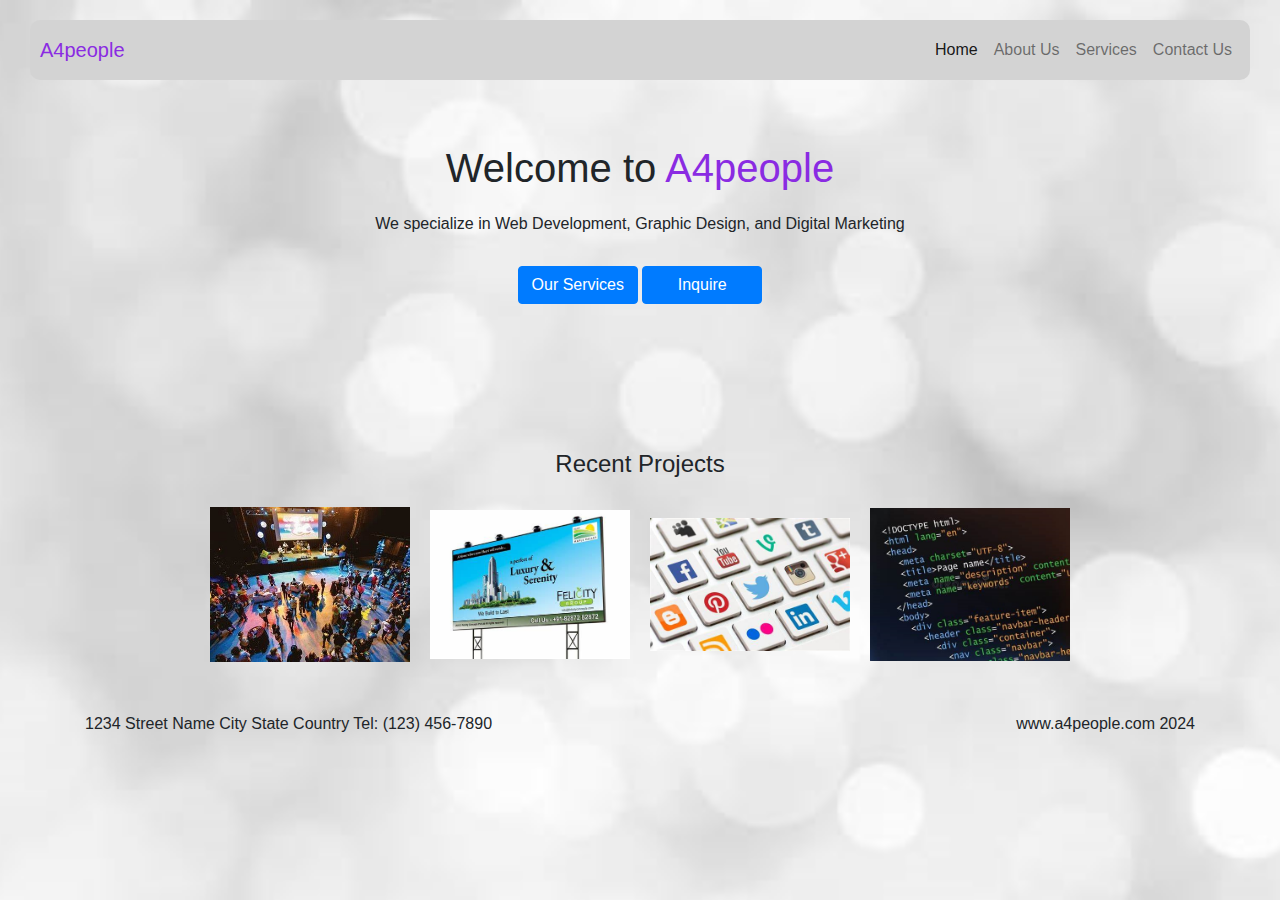
<file: index.html>
<!DOCTYPE html>
<html lang="en">

<head>
    <meta charset="UTF-8">
    <meta name="viewport" content="width=device-width, initial-scale=1.0">
    <title>A4people</title>
    <link href="https://maxcdn.bootstrapcdn.com/bootstrap/4.5.2/css/bootstrap.min.css" rel="stylesheet">
    <link href="styles.css" rel="stylesheet">
</head>

<body>
    <nav class="navbar navbar-expand-lg navbar-light custom-navbar">
        <div class="navbar-brand logo-color">A4people</div>
        <button class="navbar-toggler" type="button" data-toggle="collapse" data-target="#navbarNav"
            aria-controls="navbarNav" aria-expanded="false" aria-label="Toggle navigation">
            <span class="navbar-toggler-icon"></span>
        </button>
        <div class="collapse navbar-collapse justify-content-end" id="navbarNav">
            <ul class="navbar-nav ml-auto">
                <li class="nav-item active">
                    <a class="nav-link" href="index.html">Home</a>
                </li>
                <li class="nav-item">
                    <a class="nav-link" href="about-us.html">About Us</a>
                </li>
                <li class="nav-item">
                    <a class="nav-link" href="services.html">Services</a>
                </li>
                <li class="nav-item">
                    <a class="nav-link" href="contact-us.html">Contact Us</a>
                </li>
            </ul>
        </div>
    </nav>


    <div class="container">
        <div class="jumbotron">
            <h1>Welcome to <span class="logo-color">A4people</span></h1>
            <p>We specialize in Web Development, Graphic Design, and Digital Marketing</p>
            <a href="services.html" class="btn btn-primary">Our Services</a>
            <a href="contact-us.html" class="btn btn-primary">Inquire</a>
        </div>
    </div>

    <div>
        <div class="rp-title">
            <h4>Recent Projects</h4>
        </div>
        <div class="image-grid">
            <div class="image-item">
                <a href="link-to-project-1">
                    <img src="./images/rp_01.jpeg" alt="Project 1">
                </a>
            </div>
            <div class="image-item">
                <a href="link-to-project-2">
                    <img src="./images/rp_02.jpeg" alt="Project 2">
                </a>
            </div>
            <div class="image-item">
                <a href="link-to-project-3">
                    <img src="./images/rp_03.jpeg" alt="Project 3">
                </a>
            </div>
            <div class="image-item">
                <a href="link-to-project-4">
                    <img src="./images/rp_04.jpeg" alt="Project 4">
                </a>
            </div>
        </div>
    </div>

    <footer class="footer">
        <div class="container">
            <div class="row">
                <div class="col-md-6" style="text-align: left;">
                    <p>
                        1234 Street Name City State Country Tel: (123) 456-7890
                    </p>
                </div>
                <div class="col-md-6" style="text-align: right;">
                    <p>
                        www.a4people.com 2024
                    </p>
                </div>
            </div>
    </footer>

    <script src="https://code.jquery.com/jquery-3.5.1.slim.min.js"></script>
    <script src="https://cdn.jsdelivr.net/npm/@popperjs/core@2.9.2/dist/umd/popper.min.js"></script>
    <script src="https://stackpath.bootstrapcdn.com/bootstrap/4.5.2/js/bootstrap.min.js"></script>

</body>

</html>
</file>
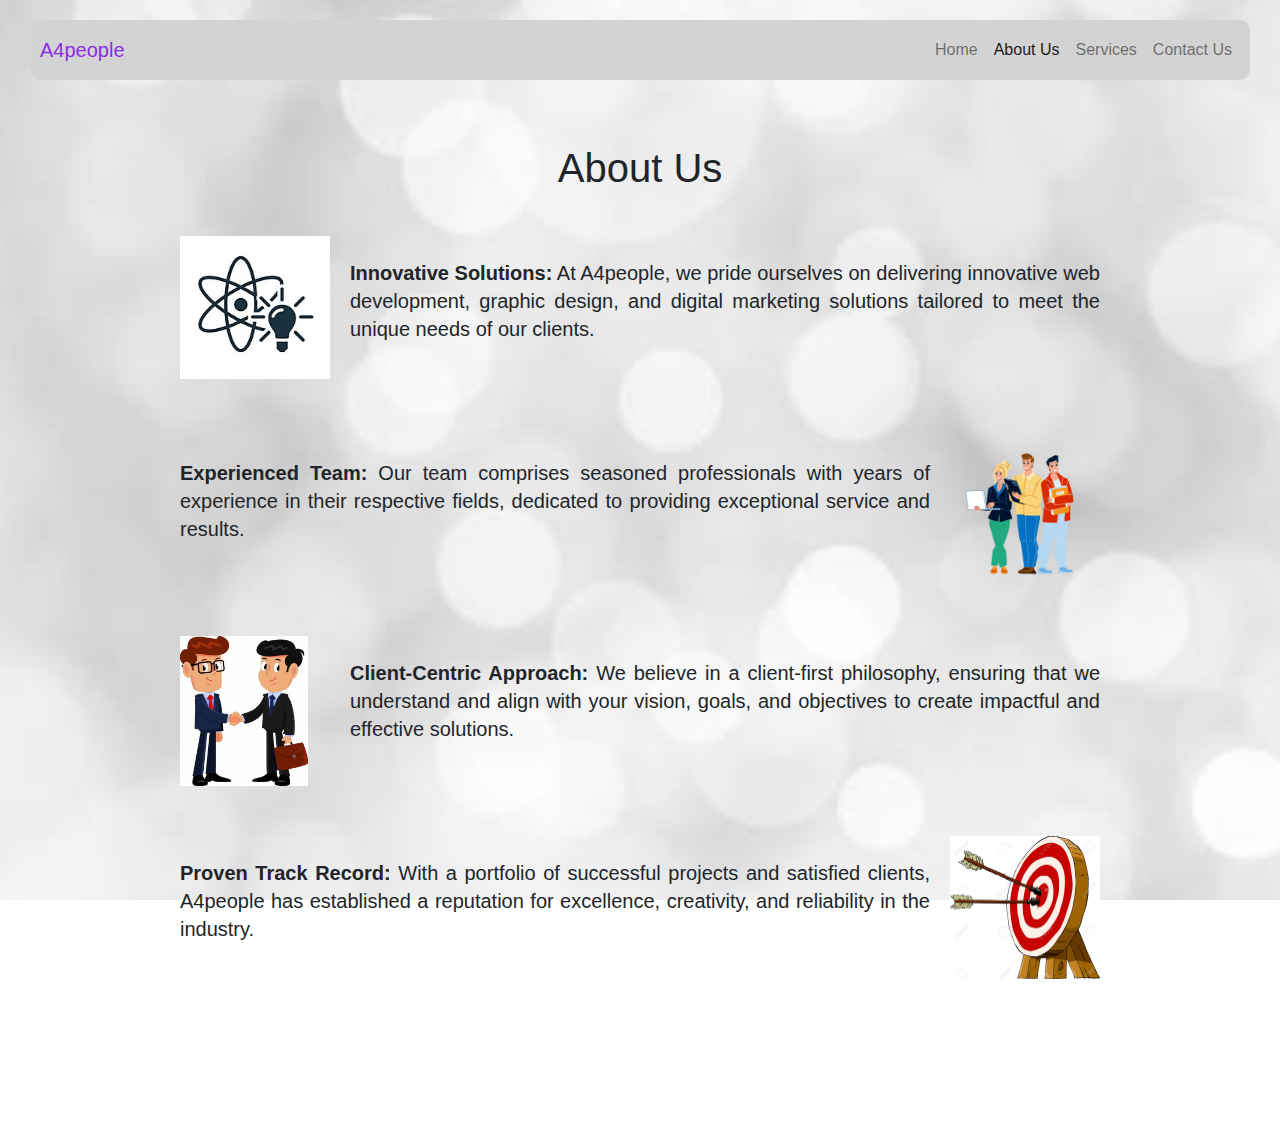
<file: about-us.html>
<!DOCTYPE html>
<html lang="en">

<head>
    <meta charset="UTF-8">
    <meta name="viewport" content="width=device-width, initial-scale=1.0">
    <title>About Us - A4people</title>
    <link href="https://maxcdn.bootstrapcdn.com/bootstrap/4.5.2/css/bootstrap.min.css" rel="stylesheet">
    <link href="styles.css" rel="stylesheet">
</head>

<body>

    <nav class="navbar navbar-expand-lg navbar-light custom-navbar">
        <div class="navbar-brand logo-color">A4people</div>
        <button class="navbar-toggler" type="button" data-toggle="collapse" data-target="#navbarNav"
            aria-controls="navbarNav" aria-expanded="false" aria-label="Toggle navigation">
            <span class="navbar-toggler-icon"></span>
        </button>
        <div class="collapse navbar-collapse" id="navbarNav">
            <ul class="navbar-nav ml-auto">
                <li class="nav-item">
                    <a class="nav-link" href="index.html">Home</a>
                </li>
                <li class="nav-item active">
                    <a class="nav-link" href="about-us.html">About Us</a>
                </li>
                <li class="nav-item">
                    <a class="nav-link" href="services.html">Services</a>
                </li>
                <li class="nav-item">
                    <a class="nav-link" href="contact-us.html">Contact Us</a>
                </li>
            </ul>
        </div>
    </nav>
    <div class="container">
        <div class="jumbotron">
            <h1>About Us</h1>
            <br>
            <div>

                <div class="about-us-item about-us-item-right">
                    <p><strong>Innovative Solutions:</strong> At A4people, we pride ourselves on delivering innovative
                        web development, graphic design, and digital marketing solutions tailored to meet the unique
                        needs of our clients.</p>
                    <div class="img-container"> <img src="./images/innovation.jpg" alt="Innovative Solutions">
                    </div>
                </div>
                <div class="about-us-item about-us-item-left">
                    <p><strong>Experienced Team:</strong> Our team comprises seasoned professionals with years of
                        experience in their respective fields, dedicated to providing exceptional service and
                        results.</p>
                        <div class="img-container"> <img src="./images/team.jpeg" alt="Experienced Team">
                        </div>
                </div>

                <div class="about-us-item about-us-item-right">
                    <p><strong>Client-Centric Approach:</strong> We believe in a client-first philosophy, ensuring
                        that we understand and align with your vision, goals, and objectives to create impactful and
                        effective solutions.</p>
                        <div class="img-container"> <img src="./images/client.jpeg" alt="Client-Centric Approach">
                        </div>
                
                </div>
                <div class="about-us-item about-us-item-left">
                    <p><strong>Proven Track Record:</strong> With a portfolio of successful projects and satisfied
                        clients, A4people has established a reputation for excellence, creativity, and reliability
                        in the industry.</p>
                        <div class="img-container"> <img src="./images/track.jpeg" alt="Proven Track Record">
                        </div>
          
                </div>
            </div>
        </div>
    </div>
    <script src="https://code.jquery.com/jquery-3.5.1.slim.min.js"></script>
    <script src="https://cdn.jsdelivr.net/npm/@popperjs/core@2.9.2/dist/umd/popper.min.js"></script>
    <script src="https://stackpath.bootstrapcdn.com/bootstrap/4.5.2/js/bootstrap.min.js"></script>
</body>

</html>
</file>
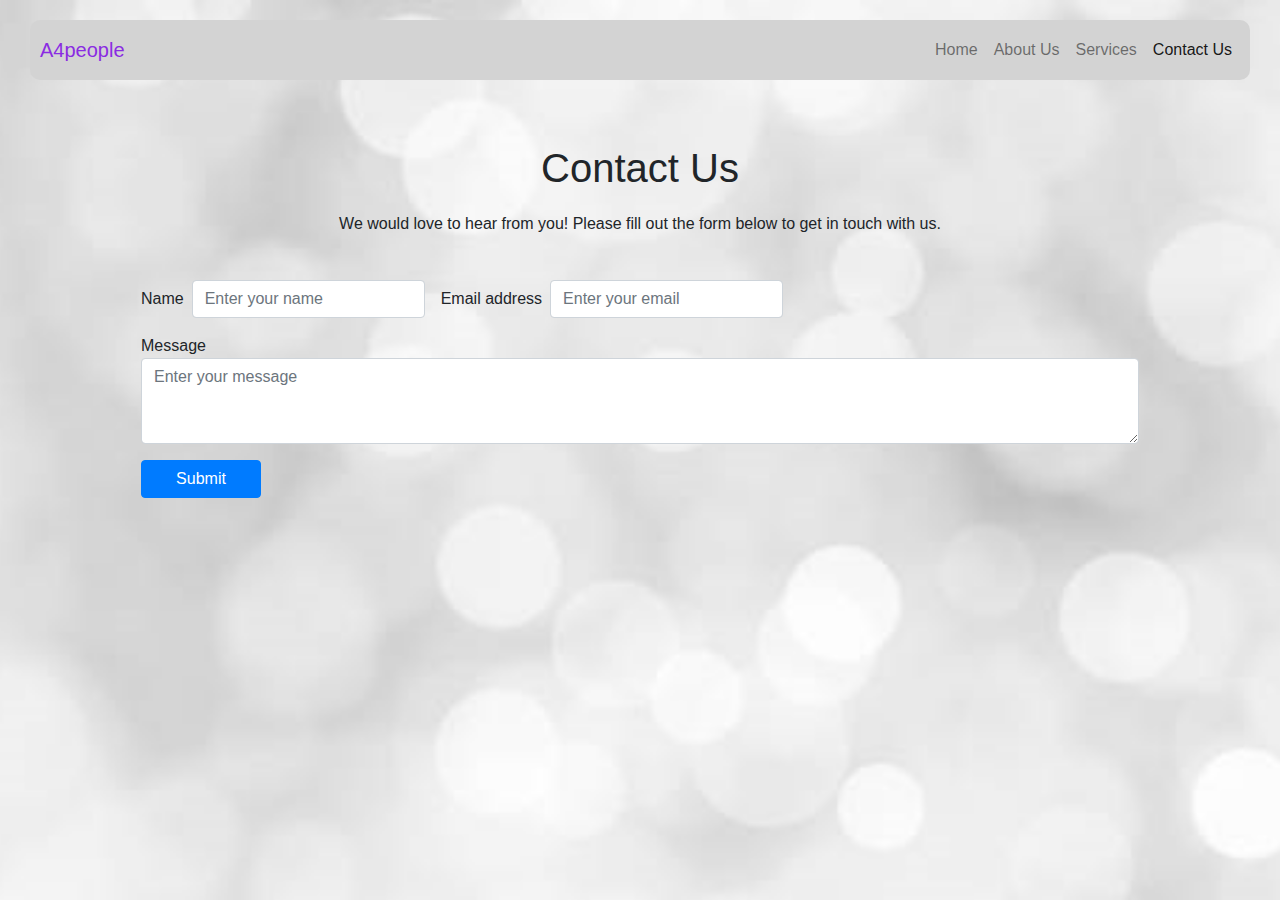
<file: contact-us.html>
<!DOCTYPE html>
<html lang="en">

<head>
    <meta charset="UTF-8">
    <meta name="viewport" content="width=device-width, initial-scale=1.0">
    <title>Contact Us - A4people</title>
    <link href="https://maxcdn.bootstrapcdn.com/bootstrap/4.5.2/css/bootstrap.min.css" rel="stylesheet">
    <link href="styles.css" rel="stylesheet">
</head>

<body>

    <nav class="navbar navbar-expand-lg navbar-light custom-navbar">
        <div class="navbar-brand logo-color">A4people</div>
        <button class="navbar-toggler" type="button" data-toggle="collapse" data-target="#navbarNav"
            aria-controls="navbarNav" aria-expanded="false" aria-label="Toggle navigation">
            <span class="navbar-toggler-icon"></span>
        </button>
        <div class="collapse navbar-collapse" id="navbarNav">
            <ul class="navbar-nav ml-auto">
                <li class="nav-item">
                    <a class="nav-link" href="index.html">Home</a>
                </li>
                <li class="nav-item">
                    <a class="nav-link" href="about-us.html">About Us</a>
                </li>
                <li class="nav-item">
                    <a class="nav-link" href="services.html">Services</a>
                </li>
                <li class="nav-item active">
                    <a class="nav-link" href="contact-us.html">Contact Us</a>
                </li>
            </ul>
        </div>
    </nav>
    <div class="container">
        <div class="jumbotron">
            <h1>Contact Us</h1>
            <p>We would love to hear from you! Please fill out the form below to get in touch with us.</p>
            <form class="form-inline p-4"> <!-- Added form-inline class and padding -->
                <div class="form-group mr-3">
                    <label for="name" class="mr-2">Name</label>
                    <input type="text" class="form-control" id="name" placeholder="Enter your name" required>
                </div>
                <div class="form-group">
                    <label for="email" class="mr-2">Email address</label>
                    <input type="email" class="form-control" id="email" placeholder="Enter your email" required>
                </div>
                <div class="form-group w-100 mt-3">
                    <label for="message">Message</label>
                    <textarea class="form-control w-100" id="message" rows="3" placeholder="Enter your message" required></textarea>
                </div>
                <button type="submit" class="btn btn-primary mt-3">Submit</button>
            </form>
        </div>
    </div>
    
    
    <script src="https://code.jquery.com/jquery-3.5.1.slim.min.js"></script>
    <script src="https://cdn.jsdelivr.net/npm/@popperjs/core@2.9.2/dist/umd/popper.min.js"></script>
    <script src="https://stackpath.bootstrapcdn.com/bootstrap/4.5.2/js/bootstrap.min.js"></script>

</body>

</html>
</file>
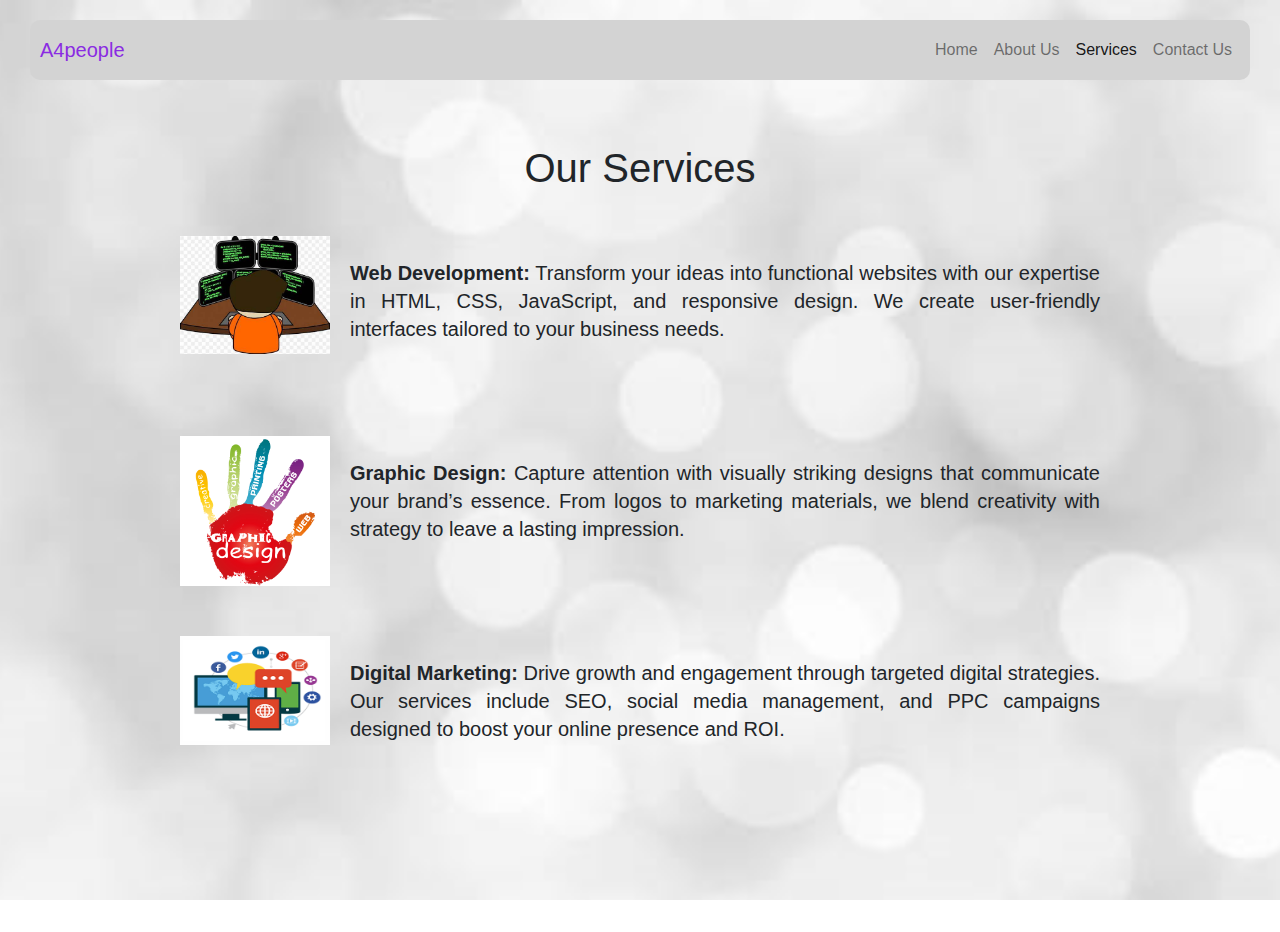
<file: services.html>
<!DOCTYPE html>
<html lang="en">

<head>
    <meta charset="UTF-8">
    <meta name="viewport" content="width=device-width, initial-scale=1.0">
    <title>About Us - A4people</title>
    <link href="https://maxcdn.bootstrapcdn.com/bootstrap/4.5.2/css/bootstrap.min.css" rel="stylesheet">
    <link href="styles.css" rel="stylesheet">
</head>

<body>

    <nav class="navbar navbar-expand-lg navbar-light custom-navbar">
    <div class="navbar-brand logo-color">A4people</div>
    <button class="navbar-toggler" type="button" data-toggle="collapse" data-target="#navbarNav"
        aria-controls="navbarNav" aria-expanded="false" aria-label="Toggle navigation">
        <span class="navbar-toggler-icon"></span>
    </button>
    <div class="collapse navbar-collapse" id="navbarNav">
        <ul class="navbar-nav ml-auto">
            <li class="nav-item">
                <a class="nav-link" href="index.html">Home</a>
            </li>
            <li class="nav-item">
                <a class="nav-link" href="about-us.html">About Us</a>
            </li>
            <li class="nav-item active">
                <a class="nav-link" href="services.html">Services</a>
            </li>
            <li class="nav-item">
                <a class="nav-link" href="contact-us.html">Contact Us</a>
            </li>
        </ul>
    </div>
</nav>

    <div class="container">
        <div class="jumbotron">
            <h1>Our Services</h1>
            <br>
            <div>

                <div class="about-us-item about-us-item-right">
                    <p><strong>Web Development:</strong> Transform your ideas into functional websites with our
                        expertise in HTML, CSS, JavaScript, and responsive design. We create user-friendly interfaces
                        tailored to your business needs.</p>
                    <div class="img-container"> <img src="./images/webdev.jpeg" alt="Innovative Solutions">
                    </div>
                </div>


                <div class="about-us-item about-us-item-right">
                    <p><strong>Graphic Design:</strong> Capture attention with visually striking designs that
                        communicate your brand’s essence. From logos to marketing materials, we blend creativity with
                        strategy to leave a lasting impression.</p>
                    <div class="img-container"> <img src="./images/graphic.jpg" alt="Client-Centric Approach">
                    </div>

                </div>
                <div class="about-us-item about-us-item-right">
                    <p><strong>Digital Marketing:</strong> Drive growth and engagement through targeted digital
                        strategies. Our services include SEO, social media management, and PPC campaigns designed to
                        boost your online presence and ROI.</p>
                    <div class="img-container"> <img src="./images/digital.jpeg" alt="Proven Track Record">
                    </div>

                </div>
            </div>
        </div>
    </div>
    <script src="https://code.jquery.com/jquery-3.5.1.slim.min.js"></script>
    <script src="https://cdn.jsdelivr.net/npm/@popperjs/core@2.9.2/dist/umd/popper.min.js"></script>
    <script src="https://stackpath.bootstrapcdn.com/bootstrap/4.5.2/js/bootstrap.min.js"></script>
</body>

</html>
</file>
<file: styles.css>
body {
    font-family: Arial, sans-serif;
    background-image: url('./images/hero_background.jpg');
    background-size: cover;
    background-position: center;
    background-repeat: no-repeat;
    background-attachment: fixed;
    margin-left: 30px;
    margin-right: 30px;
}

.custom-navbar {
    background-color: lightgray;
    border-radius: 10px; /* Rounded corners */
    margin-top: 20px; /* Fixed top margin */
    padding: 10px; /* Optional padding for aesthetics */
}

/* Ensuring the collapse doesn't affect the look */
.custom-navbar .collapse {
    border-radius: 10px; /* Rounded corners for collapsed state */
}

.footer {
    background-color: transparent;
}

.footer p {
    margin-top: 50px;
}

.jumbotron {
    background-color: transparent;
    text-align: center;
}

.jumbotron h1,
.jumbotron p {
    margin-bottom: 20px;
}

.jumbotron .btn {
    margin-top: 10px;
    width: 120px;
}

.rp-title {
    text-align: center;
    padding-top: 50px;
    padding-bottom: 20px;
}

.image-grid {
    display: flex;
    justify-content: center;
    align-items: center;
    flex-wrap: wrap;
    gap: 20px;
}

.image-item {
    flex: 1 0 200px;
    max-width: 200px;
    text-align: center;
}

.image-item img {
    max-width: 100%;
    height: auto;
}

.about-us-item {
    display: inline-flex;
    align-items: center;
    gap: 20px;
}

.about-us-item-left {
    flex-direction: row;
    text-align: justify;
    padding-bottom: 50px;
}

.about-us-item-right {
    flex-direction: row-reverse;
    text-align: justify;
    padding-bottom: 50px;
}


.about-us-item p {
    font-size: 20px;
    line-height: 1.4;
    max-width: 750px;
}

.img-container {
    width: 150px; /* Set the maximum width of the container */
    height: 150px; /* Set the maximum height of the container */
    overflow: hidden; /* Hide overflow if the image exceeds container dimensions */
}

.img-container img {
    max-width: 100%;
    max-height: 100%; /* Ensure the image does not exceed the container's width */
}

.logo-color,
.navbar-brand.logo-color {
    color: blueviolet;
}
</file>
